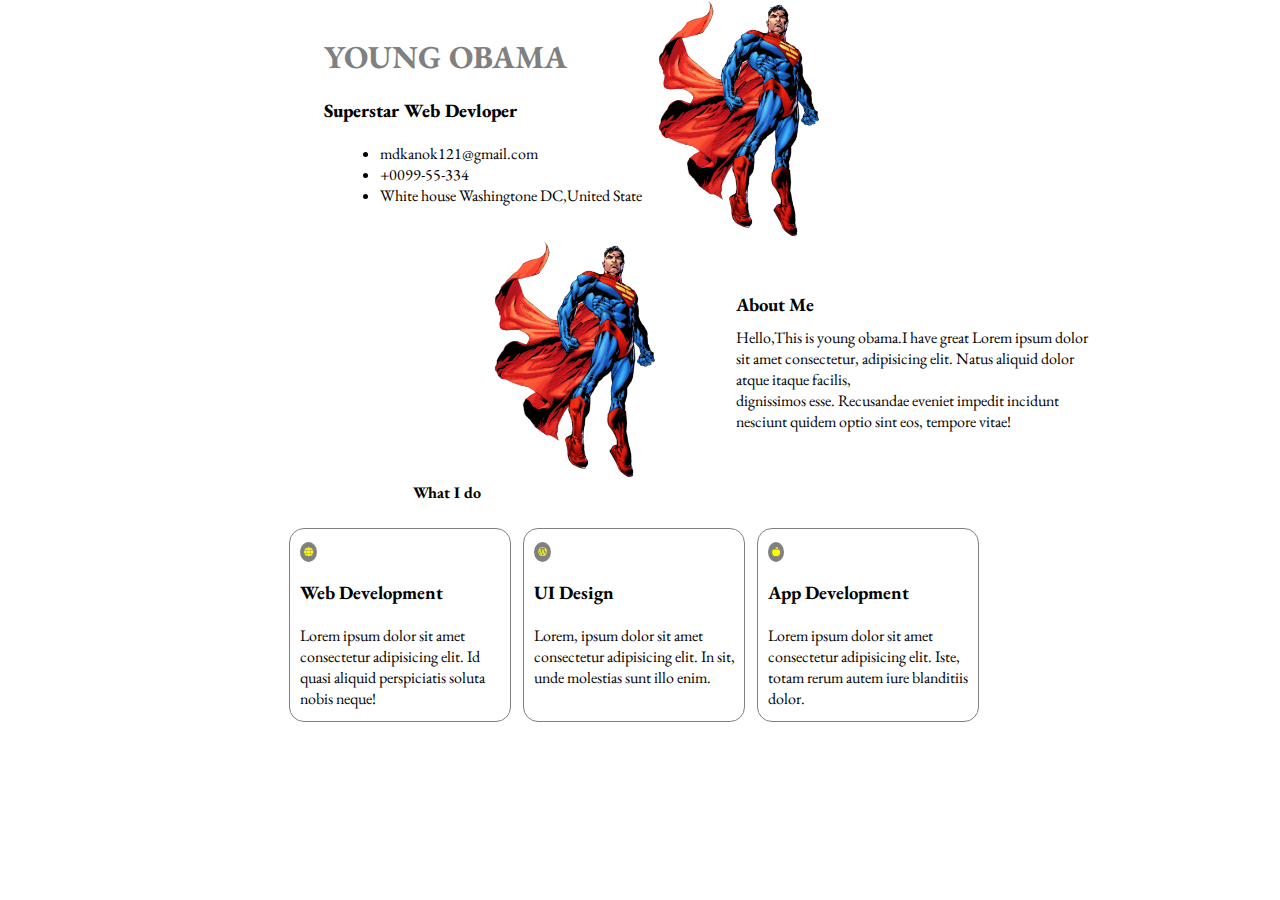
<file: Superman_Template/index.html>
<!DOCTYPE html>
<html lang="en">
<head>
    <meta charset="UTF-8">
    <meta http-equiv="X-UA-Compatible" content="IE=edge">
    <meta name="viewport" content="width=device-width, initial-scale=1.0">
    <title>Document</title>
    <link rel="stylesheet" href="style.css">
    <link rel="stylesheet" href="https://cdnjs.cloudflare.com/ajax/libs/font-awesome/6.0.0-beta3/css/all.min.css">
    <link rel="preconnect" href="https://fonts.googleapis.com">
    <link rel="preconnect" href="https://fonts.googleapis.com">
    <link rel="preconnect" href="https://fonts.gstatic.com" crossorigin>
    <link href="https://fonts.googleapis.com/css2?family=EB+Garamond&display=swap" rel="stylesheet">
</head>
<body>
    <div class="container">
        <div class="mid_part">
            <div class="Super_man">
               <div class="lekha">
                   <div class="sup">
                   <h1>YOUNG OBAMA</h1>
                   <h3><b>Superstar Web Devloper</b></h3>
                    <ul>
                        <li>mdkanok121@gmail.com</li>
                        <li>+0099-55-334</li>
                        <li>White house Washingtone DC,United State</li>
                    </ul>
                </div>
                     <div class="img"> 
                        <img src="580b57fbd9996e24bc43c065.png" alt="">

                     </div>
            </div>
            <div class="super_two">
                <div class="img_two">
                    <img src="580b57fbd9996e24bc43c065.png" alt="">
                </div>
                <div class="lekha_two">
                    <h3>About Me</h3>
                    <p>Hello,This is young obama.I have great Lorem ipsum dolor sit amet consectetur, adipisicing elit. Natus aliquid dolor atque itaque  facilis,<br> dignissimos esse. Recusandae eveniet impedit incidunt   nesciunt quidem optio sint eos, tempore vitae!</p>

                </div>

            </div>

            <div class="futtor">
                <h4>What I do</h4>
                <div class="three-div">
                   
                    <div class="web">
                        <ul>
                            <li><a href=""><i class="fas fa-globe"></i></a></li>
                            <h3>Web Development</h3>
                            <p>Lorem ipsum dolor sit amet consectetur adipisicing elit. Id quasi aliquid perspiciatis soluta nobis neque!</p>
                        </ul>
                    </div>
                    <div class="ui">
                        <ul>
                            <li><a href=""><i class="fab fa-wordpress-simple"></i></a></li>
                        </ul>
                        <h3>UI Design</h3>
                        <p>Lorem, ipsum dolor sit amet consectetur adipisicing elit. In sit, unde molestias sunt illo enim.</p>
                    </div>
                    <div class="app">
                        <ul>
                            <li><a href=""><i class="fas fa-apple-alt"></i></a></li>
                            <h3>App Development</h3>
                            <p>Lorem ipsum dolor sit amet consectetur adipisicing elit. Iste, totam rerum autem iure blanditiis dolor.</p>
                        </ul>
                    </div>
                </div>
            </div>
        </div>
    </div>
    
</body>
</html>
</file>
<file: Superman_Template/style.css>
*{
    margin: 0;
    padding: 0;
}
body{
    font-family: 'EB Garamond', serif;
}
.container{
    max-height: 960px;
   
}
.lekha{
    display: flex;
    justify-content: center;
    align-items: center;
}
 
.mid_part h1{
    margin-left: -56px;
    color: gray;
    
}
 
.lekha h3{
    margin-left: -56px;
    margin-top: 20px;
    margin-bottom: 20px;
   

}
 

/*---------------- Image Part----------------------------------- */
 
.img img{
  
    height: 236px;
    width: 258px;

}
/*----------------Second part----------------------------------- */
 
.lekha_two h3{
    margin-bottom: 10px;

}
.lekha_two p{
    width:45%;
    
}

.super_two{
    display: flex;
    justify-content: center;
    align-items: center;
    margin-right: -745px;

}
 
.img_two img{
    
    height: 236px;
    width: 258px;

}

/* -----futtor part------- */
 
.three-div{
    display: flex;
    align-items: center;
    justify-content: center;
}
 
.futtor h4{

    margin-left: 55px;
    margin-bottom: 25px;
    margin-left: 413px;
}
.web{
    height:192px;
    width: 220px;
    border: 1px solid gray;
    border-radius: 15px 15px 15px 15px;
    margin-right: 12px;

}
.web ul li{
    list-style: none;
    margin-top: 10px;
    margin-bottom: 20px;
}
.web ul li a{
    color: yellow;
    background: gray;
    padding: 4px;
    border-radius: 50%;
    font-size: 9px;
    margin-left: 10px;
    

}
.web h3{
    margin-left: 10px;
    margin-bottom: 20px;

}
.web p{
    margin-left: 10px;
    width: 97%;

}
.ui{
    height:192px;
    width: 220px;
    border: 1px solid gray;
    border-radius: 15px 15px 15px 15px;
    margin-right: 12px;

}

.ui ul li{
    list-style: none;
    margin-top: 10px;
    margin-bottom: 20px;

}
.ui ul li a{
    color: yellow;
    background: gray;
    padding: 4px;
    border-radius: 50%;
    font-size: 9px;
    margin-left: 10px;

}
.ui h3{
    margin-left: 10px;
    margin-bottom: 20px;

}
.ui p{
    margin-left: 10px;
    width: 97%;

}

.app{
    height:192px;
    width: 220px;
    border: 1px solid gray;
    border-radius: 15px 15px 15px 15px;
    margin-right: 12px;

}
.app ul li{
    list-style: none;
    margin-top: 10px;
    margin-bottom: 20px;

}
.app ul li a{
    color: yellow;
    background: gray;
    padding: 4px;
    border-radius: 50%;
    font-size: 9px;
    margin-left: 10px;


}
.app h3{
    margin-left: 10px;
    margin-bottom: 20px;

}
.app p{
    margin-left: 10px;
    width: 97%;

}
</file>
